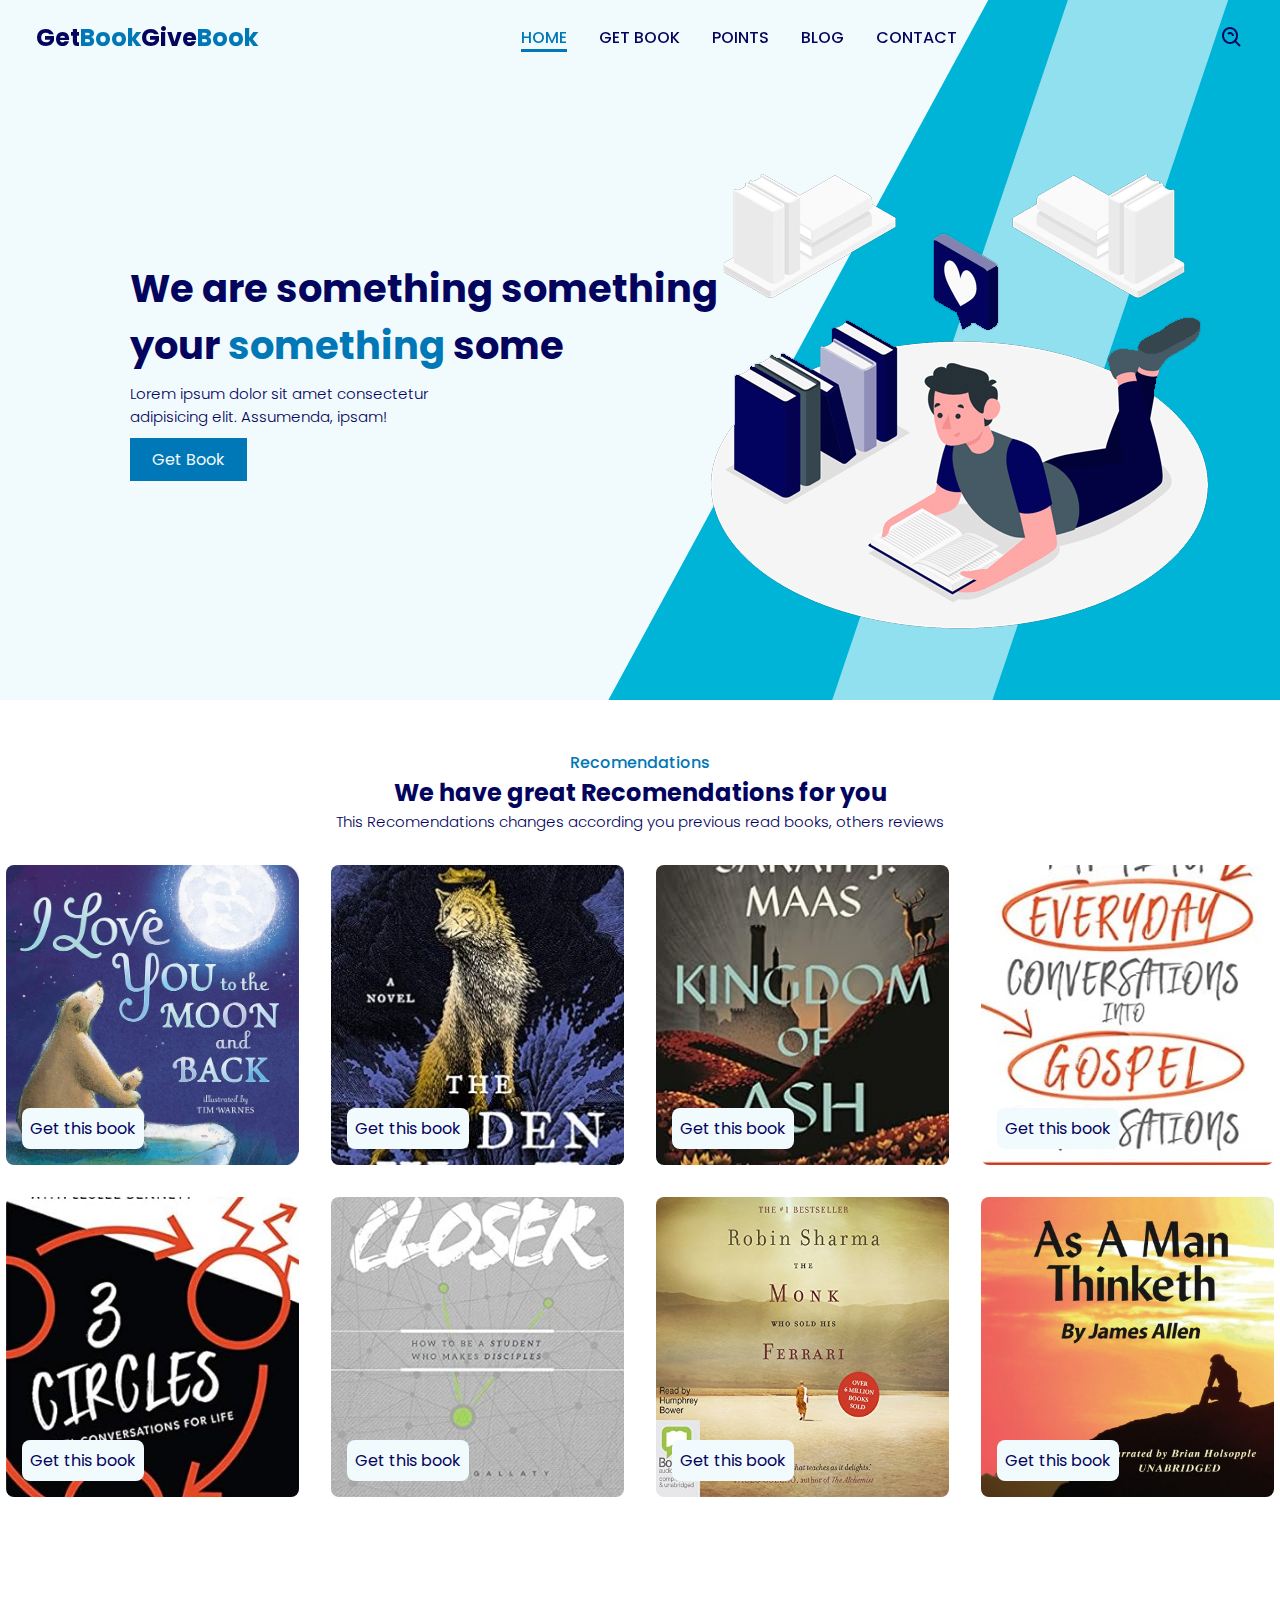
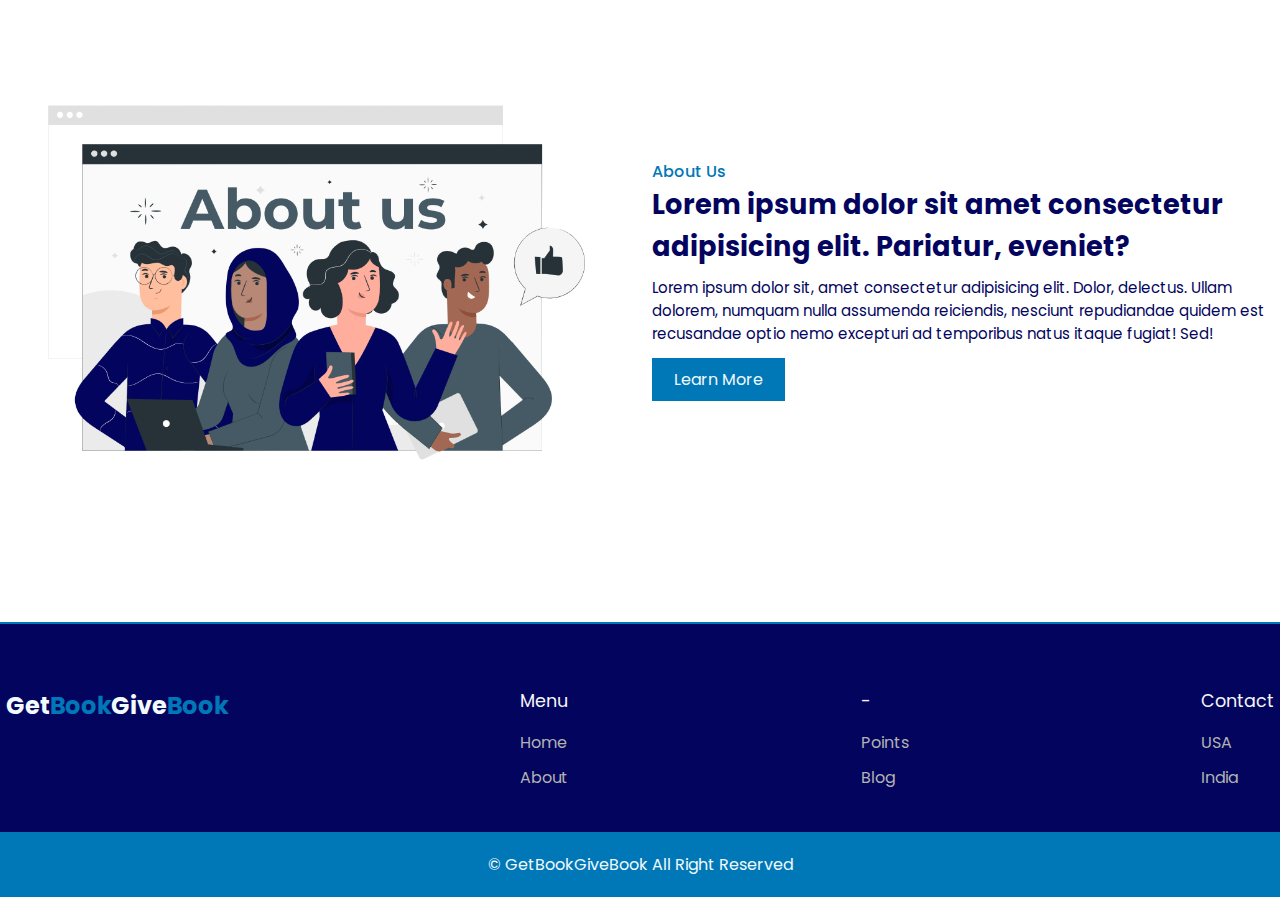
<file: index.html>
<!DOCTYPE html>
<html lang="en">
<head>
    <meta charset="UTF-8">
    <meta name="viewport" content="width=device-width, initial-scale=1.0">
    <title>Get Book Give Book </title>
    <link rel="stylesheet" href="style.css">
    <link href='https://unpkg.com/boxicons@2.1.4/css/boxicons.min.css' rel='stylesheet'> 
</head>
<body>
    <header>
        <div class="nav container">
            <i class='bx bx-menu' id="menu-icon"></i>

            <a href="#" class="logo">Get<span>Book</span>Give<span>Book</span></a>
            <ul class="navbar">
                <li><a href="#" class="active">Home</a></li>
                <li><a href="GetBook.html">Get Book</a></li>
                <li><a href="points.html">Points</a></li>
                <li><a href="blog.html">Blog</a></li>
                <li><a href="contact.html">Contact</a></li>
            </ul>

            <i class='bx bx-search-alt' id="search-icon"></i>

            <div class="search-box container">
                <input type="search" name="" id="" placeholder="Search Book...">
            </div>

        </div>
    </header>

    <section class="home" id="home">
        <div class="home-text">
            <h1>We are something something <br> your <span>something</span> some</h1>
            <p>Lorem ipsum dolor sit amet consectetur <br>adipisicing elit. Assumenda, ipsam!</p>

            <a href="#" class="btn">Get Book</a>
        </div>
    </section>
    
    <srction class="books" id="books">
        <div class="heading">
            <span>Recomendations</span>
            <h2>We have great Recomendations for you</h2>
            <p>This Recomendations changes according you previous read books, others reviews</p>
        </div>

        <div class="books-container container">
            <div class="box">
                <img src="img/book1.jpg" alt="">
                <h2>Get this book</h2>
            </div>
            <div class="box">
                <img src="img/book2.jpg" alt="">
                <h2>Get this book</h2>
            </div>
            <div class="box">
                <img src="img/book3.jpg" alt="">
                <h2>Get this book</h2>
            </div>
            <div class="box">
                <img src="img/book4.jpg" alt="">
                <h2>Get this book</h2>
            </div>
            <div class="box">
                <img src="img/book5.jpg" alt="">
                <h2>Get this book</h2>
            </div>
            <div class="box">
                <img src="img/book6.jpg" alt="">
                <h2>Get this book</h2>
            </div>
            <div class="box">
                <img src="img/book7.jpg" alt="">
                <h2>Get this book</h2>
            </div>
            <div class="box">
                <img src="img/book8.jpg" alt="">
                <h2>Get this book</h2>
            </div>
        </div>
    </srction>

    <section class="about container" id="about">
        <div class="about-img">
            <img src="img/about.png" alt="">
        </div>
        <div class="about-text">
            <span>About Us</span>
            <h2>Lorem ipsum dolor sit amet consectetur <br>adipisicing elit. Pariatur, eveniet?</h2>
            <p>Lorem ipsum dolor sit, amet consectetur adipisicing elit. Dolor, delectus. Ullam dolorem, numquam nulla assumenda reiciendis, nesciunt repudiandae quidem est recusandae optio nemo excepturi ad temporibus natus itaque fugiat! Sed!</p>
            <a href="#" class="btn">Learn More</a>
        </div>
    </section>


    <section class="footer">
        <div class="footer-container container">
            <div class="footer-box">
                <a href="#" class="logo">Get<span>Book</span>Give<span>Book</span></a>

            </div>
            <div class="footer-box">
                <h3>Menu</h3>
                <a href="#">Home</a>
                <a href="#">About</a>
            </div>
            
            <div class="footer-box">
                <h3>-</h3>
                <a href="#">Points</a>
                <a href="#">Blog</a>
            </div>
            <div class="footer-box">
                <h3>Contact</h3>
                <p>USA</p>
                <p>India</p>
            </div>
        </div>
    
        
    </section>
    <div class="copyright">
        <p>&#169; GetBookGiveBook All Right Reserved</p>
    </div>
    <script src="main.js"></script>
</body>
</html>
</file>
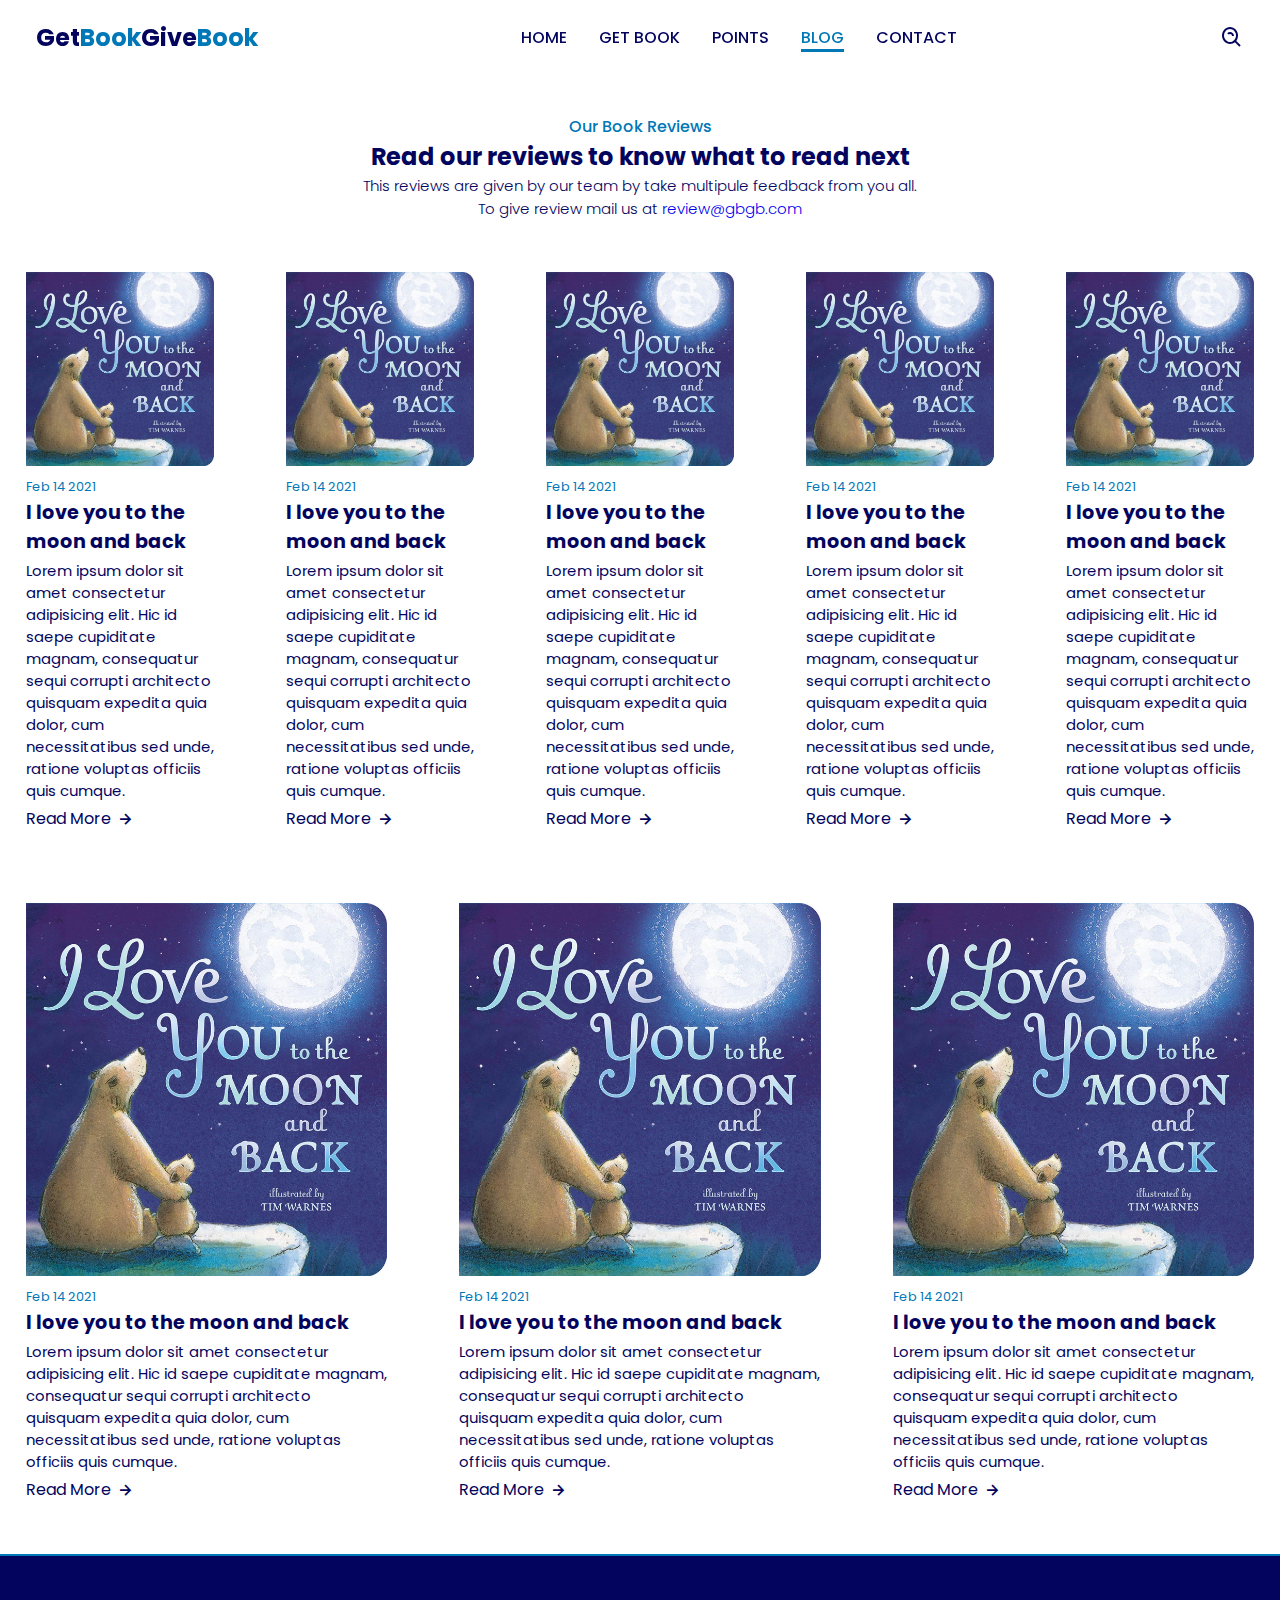
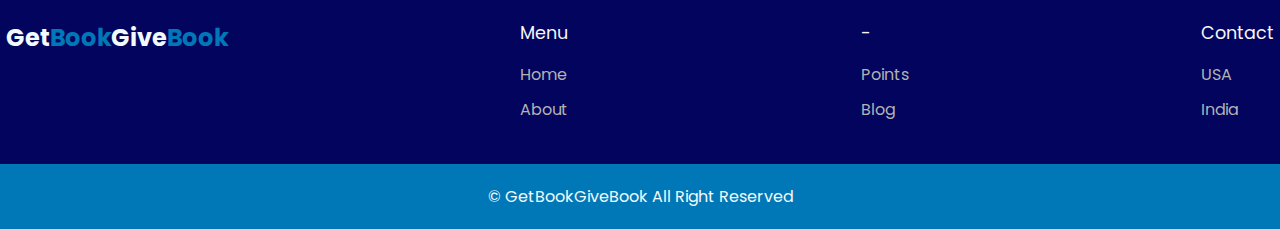
<file: blog.html>
<!DOCTYPE html>
<html lang="en">
<head>
    <meta charset="UTF-8">
    <meta name="viewport" content="width=device-width, initial-scale=1.0">
    <title>Get Book Give Book </title>
    <link rel="stylesheet" href="style.css">
    <link href='https://unpkg.com/boxicons@2.1.4/css/boxicons.min.css' rel='stylesheet'> 
</head>
<body>
    <header>
        <div class="nav container">
            <i class='bx bx-menu' id="menu-icon"></i>

            <a href="index.html" class="logo">Get<span>Book</span>Give<span>Book</span></a>
            <ul class="navbar">
                <li><a href="index.html">Home</a></li>
                <li><a href="GetBook.html">Get Book</a></li>
                <li><a href="points.html">Points</a></li>
                <li><a href="#" class="active">Blog</a></li>
                <li><a href="contact.html">Contact</a></li>
            </ul>

            <i class='bx bx-search-alt' id="search-icon"></i>

            <div class="search-box container">
                <input type="search" name="" id="" placeholder="Search Book...">
            </div>

        </div>
    </header>

    <section class="blog blog">
        <div class="heading">
            <span>
                Our Book Reviews
            </span>
            <h2>Read our reviews to know what to read next</h2>
            <p>This reviews are given by our team by take multipule feedback from you all.</p>
            <p>To give review mail us at <a href="#">review@gbgb.com</a></p>
        </div>

        <div class="blog-container container">
            <div class="box">
                <img src="img/book1.jpg" alt="">
                <span>Feb 14 2021</span>
                <h3>I love you to the moon and back</h3>
                <p>Lorem ipsum dolor sit amet consectetur adipisicing elit. Hic id saepe cupiditate magnam, consequatur sequi corrupti architecto quisquam expedita quia dolor, cum necessitatibus sed unde, ratione voluptas officiis quis cumque.</p>
                <a href="#" class="blog-btn">Read More<i class='bx bx-right-arrow-alt' ></i></a>

            </div>
            <div class="box">
                <img src="img/book1.jpg" alt="">
                <span>Feb 14 2021</span>
                <h3>I love you to the moon and back</h3>
                <p>Lorem ipsum dolor sit amet consectetur adipisicing elit. Hic id saepe cupiditate magnam, consequatur sequi corrupti architecto quisquam expedita quia dolor, cum necessitatibus sed unde, ratione voluptas officiis quis cumque.</p>
                <a href="#" class="blog-btn">Read More<i class='bx bx-right-arrow-alt' ></i></a>

            </div>
            <div class="box">
                <img src="img/book1.jpg" alt="">
                <span>Feb 14 2021</span>
                <h3>I love you to the moon and back</h3>
                <p>Lorem ipsum dolor sit amet consectetur adipisicing elit. Hic id saepe cupiditate magnam, consequatur sequi corrupti architecto quisquam expedita quia dolor, cum necessitatibus sed unde, ratione voluptas officiis quis cumque.</p>
                <a href="#" class="blog-btn">Read More<i class='bx bx-right-arrow-alt' ></i></a>

            </div>
            <div class="box">
                <img src="img/book1.jpg" alt="">
                <span>Feb 14 2021</span>
                <h3>I love you to the moon and back</h3>
                <p>Lorem ipsum dolor sit amet consectetur adipisicing elit. Hic id saepe cupiditate magnam, consequatur sequi corrupti architecto quisquam expedita quia dolor, cum necessitatibus sed unde, ratione voluptas officiis quis cumque.</p>
                <a href="#" class="blog-btn">Read More<i class='bx bx-right-arrow-alt' ></i></a>

            </div>

            <div class="box">
                <img src="img/book1.jpg" alt="">
                <span>Feb 14 2021</span>
                <h3>I love you to the moon and back</h3>
                <p>Lorem ipsum dolor sit amet consectetur adipisicing elit. Hic id saepe cupiditate magnam, consequatur sequi corrupti architecto quisquam expedita quia dolor, cum necessitatibus sed unde, ratione voluptas officiis quis cumque.</p>
                <a href="#" class="blog-btn">Read More<i class='bx bx-right-arrow-alt' ></i></a>

            </div>
            <div class="box">
                <img src="img/book1.jpg" alt="">
                <span>Feb 14 2021</span>
                <h3>I love you to the moon and back</h3>
                <p>Lorem ipsum dolor sit amet consectetur adipisicing elit. Hic id saepe cupiditate magnam, consequatur sequi corrupti architecto quisquam expedita quia dolor, cum necessitatibus sed unde, ratione voluptas officiis quis cumque.</p>
                <a href="#" class="blog-btn">Read More<i class='bx bx-right-arrow-alt' ></i></a>

            </div>
            <div class="box">
                <img src="img/book1.jpg" alt="">
                <span>Feb 14 2021</span>
                <h3>I love you to the moon and back</h3>
                <p>Lorem ipsum dolor sit amet consectetur adipisicing elit. Hic id saepe cupiditate magnam, consequatur sequi corrupti architecto quisquam expedita quia dolor, cum necessitatibus sed unde, ratione voluptas officiis quis cumque.</p>
                <a href="#" class="blog-btn">Read More<i class='bx bx-right-arrow-alt' ></i></a>

            </div>
            <div class="box">
                <img src="img/book1.jpg" alt="">
                <span>Feb 14 2021</span>
                <h3>I love you to the moon and back</h3>
                <p>Lorem ipsum dolor sit amet consectetur adipisicing elit. Hic id saepe cupiditate magnam, consequatur sequi corrupti architecto quisquam expedita quia dolor, cum necessitatibus sed unde, ratione voluptas officiis quis cumque.</p>
                <a href="#" class="blog-btn">Read More<i class='bx bx-right-arrow-alt' ></i></a>

            </div>
        </div>
    </section>
    
    <section class="footer">
        <div class="footer-container container">
            <div class="footer-box">
                <a href="#" class="logo">Get<span>Book</span>Give<span>Book</span></a>

            </div>
            <div class="footer-box">
                <h3>Menu</h3>
                <a href="#">Home</a>
                <a href="#">About</a>
            </div>
            
            <div class="footer-box">
                <h3>-</h3>
                <a href="#">Points</a>
                <a href="#">Blog</a>
            </div>
            <div class="footer-box">
                <h3>Contact</h3>
                <p>USA</p>
                <p>India</p>
            </div>
        </div>
    
        
    </section>
    <div class="copyright">
        <p>&#169; GetBookGiveBook All Right Reserved</p>
    </div>
    <script src="main.js"></script>
</body>
</html>
</file>
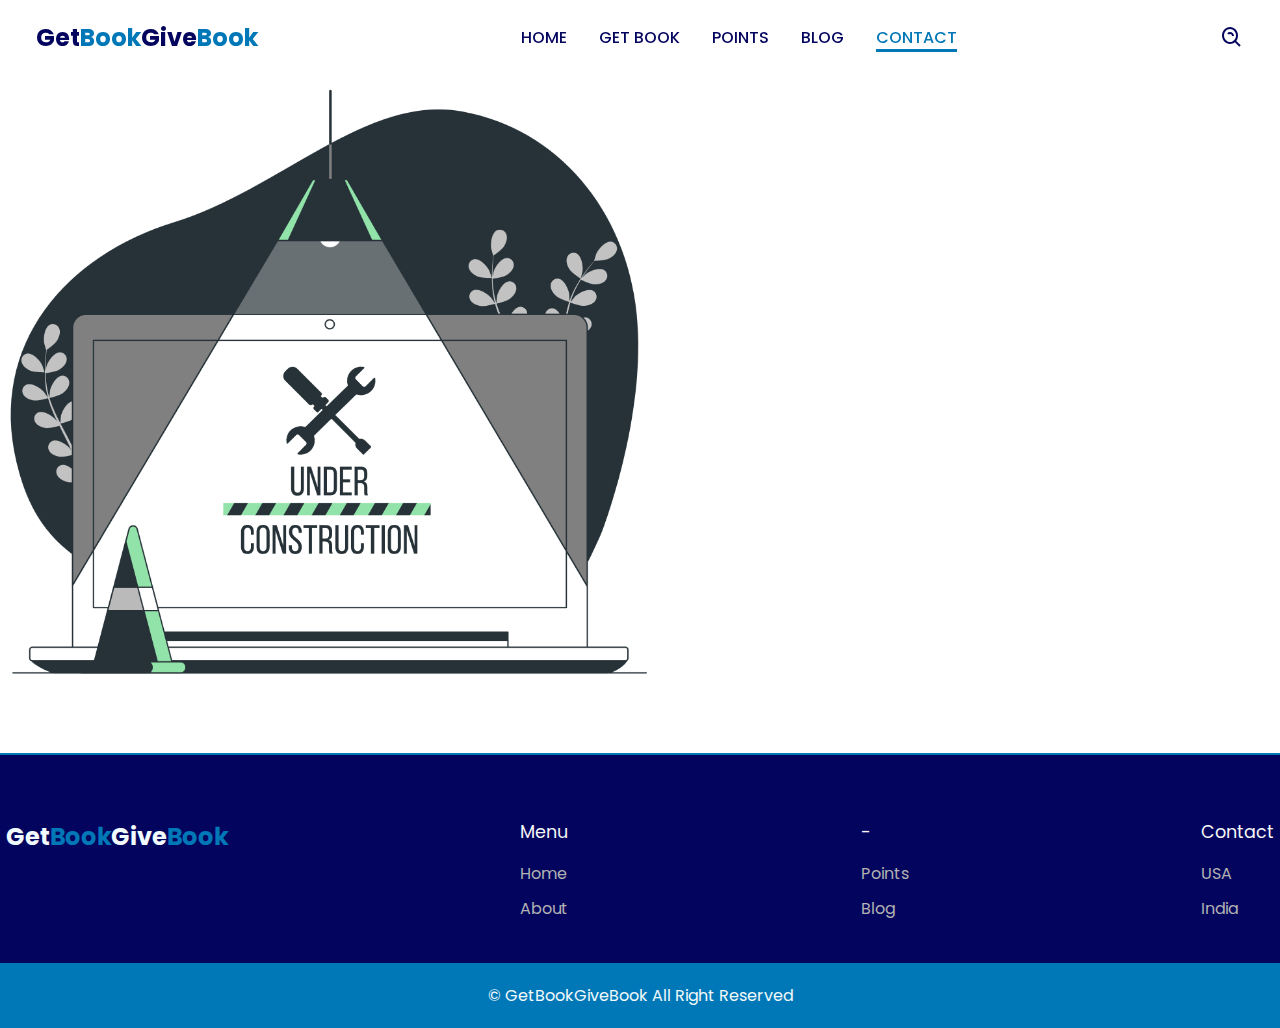
<file: contact.html>
<!DOCTYPE html>
<html lang="en">
<head>
    <meta charset="UTF-8">
    <meta name="viewport" content="width=device-width, initial-scale=1.0">
    <title>Get Book Give Book </title>
    <link rel="stylesheet" href="style.css">
    <link href='https://unpkg.com/boxicons@2.1.4/css/boxicons.min.css' rel='stylesheet'> 
</head>
<body>
    <header>
        <div class="nav container">
            <i class='bx bx-menu' id="menu-icon"></i>

            <a href="index.html" class="logo">Get<span>Book</span>Give<span>Book</span></a>
            <ul class="navbar">
                <li><a href="index.html">Home</a></li>
                <li><a href="GetBook.html">Get Book</a></li>
                <li><a href="points.html">Points</a></li>
                <li><a href="blog.html">Blog</a></li>
                <li><a href="#" class="active">Contact</a></li>
            </ul>

            <i class='bx bx-search-alt' id="search-icon"></i>

            <div class="search-box container">
                <input type="search" name="" id="" placeholder="Search Book...">
            </div>

        </div>
    </header>

    <section>
        <img src="/img/underConstruction.png" alt="PageNotFound" style=" width: auto; max-height: 650px">
    </section>
    <section class="footer">
        <div class="footer-container container">
            <div class="footer-box">
                <a href="#" class="logo">Get<span>Book</span>Give<span>Book</span></a>

            </div>
            <div class="footer-box">
                <h3>Menu</h3>
                <a href="#">Home</a>
                <a href="#">About</a>
            </div>
            
            <div class="footer-box">
                <h3>-</h3>
                <a href="#">Points</a>
                <a href="#">Blog</a>
            </div>
            <div class="footer-box">
                <h3>Contact</h3>
                <p>USA</p>
                <p>India</p>
            </div>
        </div>
    
        
    </section>
    <div class="copyright">
        <p>&#169; GetBookGiveBook All Right Reserved</p>
    </div>
    <script src="main.js"></script>
</body>
</html>
</file>
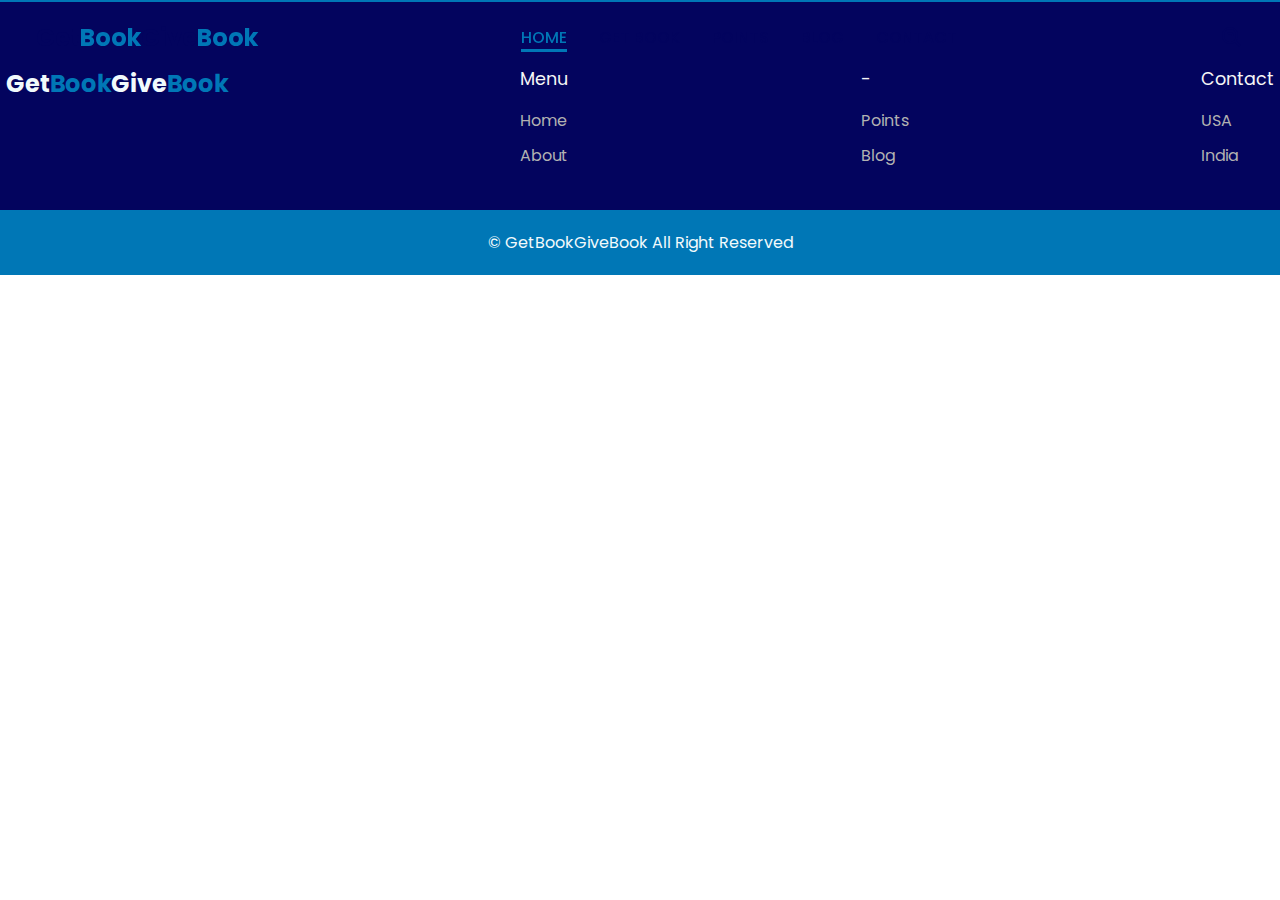
<file: empty.html>
<!DOCTYPE html>
<html lang="en">
<head>
    <meta charset="UTF-8">
    <meta name="viewport" content="width=device-width, initial-scale=1.0">
    <title>Get Book Give Book </title>
    <link rel="stylesheet" href="style.css">
    <link href='https://unpkg.com/boxicons@2.1.4/css/boxicons.min.css' rel='stylesheet'> 
</head>
<body>
    <header>
        <div class="nav container">
            <i class='bx bx-menu' id="menu-icon"></i>

            <a href="index.html" class="logo">Get<span>Book</span>Give<span>Book</span></a>
            <ul class="navbar">
                <li><a href="#" class="active">Home</a></li>
                <li><a href="#">Get Book</a></li>
                <li><a href="#">Points</a></li>
                <li><a href="#">Blog</a></li>
                <li><a href="#">Contact</a></li>
            </ul>

            <i class='bx bx-search-alt' id="search-icon"></i>

            <div class="search-box container">
                <input type="search" name="" id="" placeholder="Search Book...">
            </div>

        </div>
    </header>

    
    <section class="footer">
        <div class="footer-container container">
            <div class="footer-box">
                <a href="#" class="logo">Get<span>Book</span>Give<span>Book</span></a>

            </div>
            <div class="footer-box">
                <h3>Menu</h3>
                <a href="#">Home</a>
                <a href="#">About</a>
            </div>
            
            <div class="footer-box">
                <h3>-</h3>
                <a href="#">Points</a>
                <a href="#">Blog</a>
            </div>
            <div class="footer-box">
                <h3>Contact</h3>
                <p>USA</p>
                <p>India</p>
            </div>
        </div>
    
        
    </section>
    <div class="copyright">
        <p>&#169; GetBookGiveBook All Right Reserved</p>
    </div>
    <script src="main.js"></script>
</body>
</html>
</file>
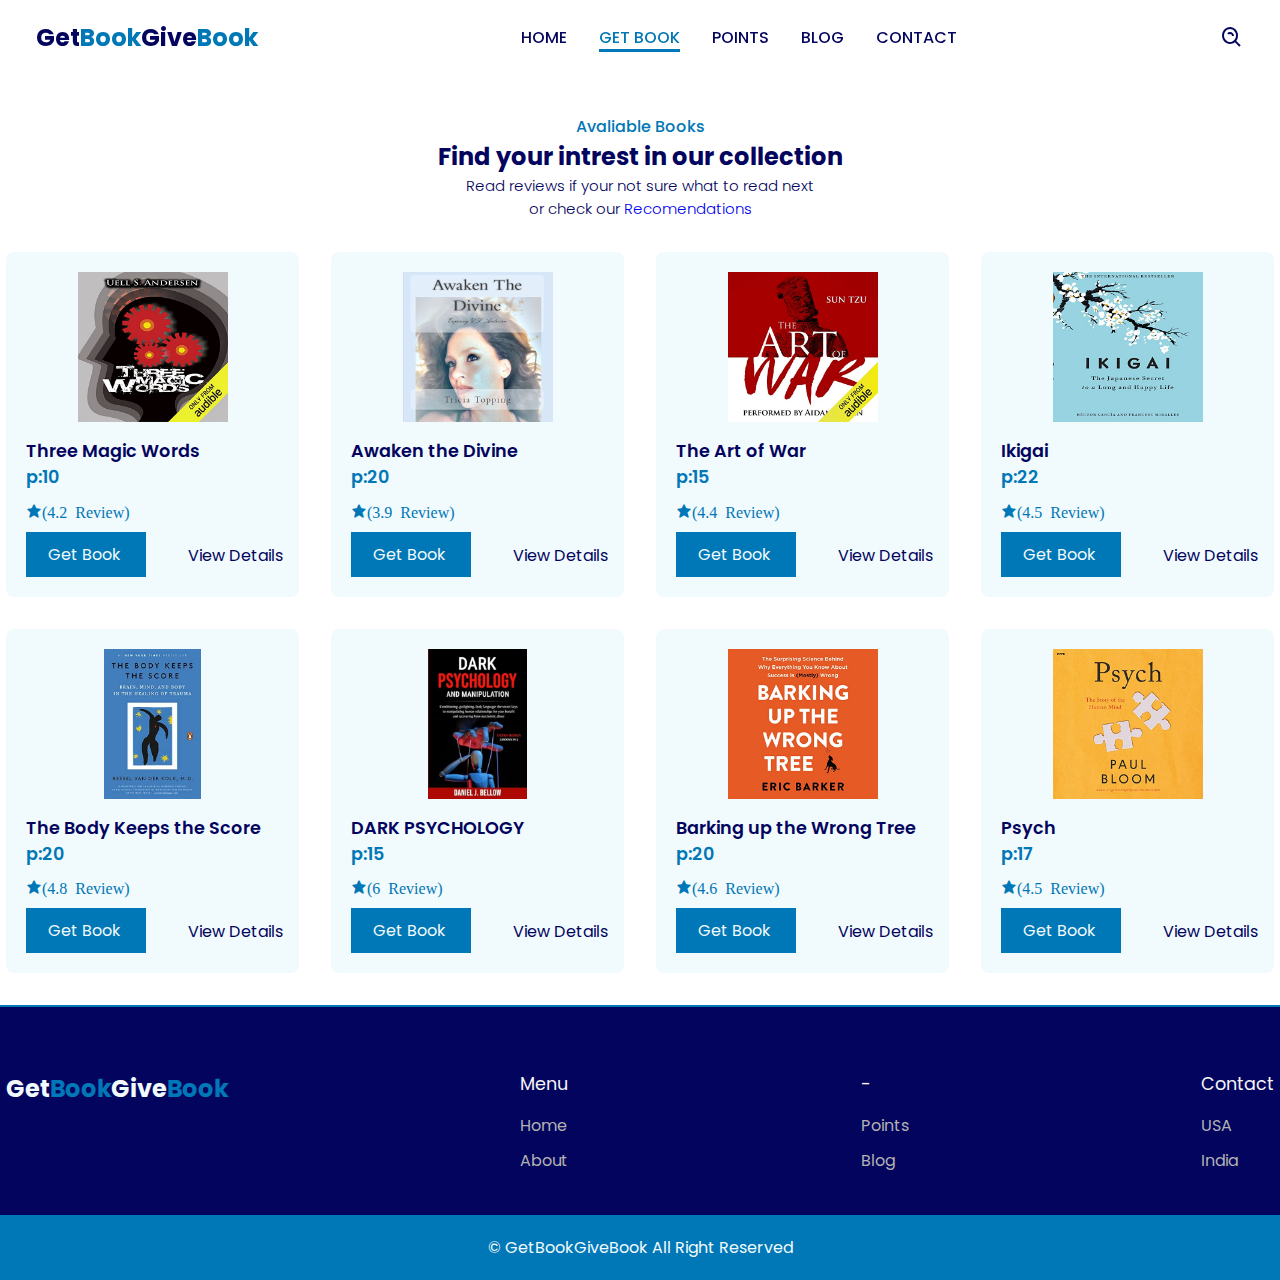
<file: GetBook.html>
<!DOCTYPE html>
<html lang="en">
<head>
    <meta charset="UTF-8">
    <meta name="viewport" content="width=device-width, initial-scale=1.0">
    <title>Get Book Give Book </title>
    <link rel="stylesheet" href="style.css">
    <link href='https://unpkg.com/boxicons@2.1.4/css/boxicons.min.css' rel='stylesheet'> 
</head>
<body>
    <header>
        <div class="nav container">
            <i class='bx bx-menu' id="menu-icon"></i>

            <a href="index.html" class="logo">Get<span>Book</span>Give<span>Book</span></a>
            <ul class="navbar">
                <li><a href="index.html">Home</a></li>
                <li><a href="#" class="active">Get Book</a></li>
                <li><a href="points.html">Points</a></li>
                <li><a href="blog.html">Blog</a></li>
                <li><a href="contact.html">Contact</a></li>
            </ul>

            <i class='bx bx-search-alt' id="search-icon"></i>

            <div class="search-box container">
                <input type="search" name="" id="" placeholder="Search Book...">
            </div>

        </div>
    </header>

    <section class="booklist" id="booklist">
        <div class="heading">
            <span>
                Avaliable Books
            </span>
            <h2>Find your intrest in our collection</h2>
            <p>Read reviews if your not sure what to read next</p>
            <p>or check our <a href="index.html#books">Recomendations</a></p>
        </div>
         
        <div class="booklist-container container">

            <div class="box">
                <img src="img/book9.jpg" alt="">
                <h3>Three Magic Words</h3>
                <span>p:10</span>
                <i class='bx bxs-star' >(4.2 Review)</i>
                <a href="#" class="btn">Get Book</a>
                <a href="#" class="details">View Details</a>
            </div>
            <div class="box">
                <img src="img/book10.jpg" alt="">
                <h3>Awaken the Divine</h3>
                <span>p:20</span>
                <i class='bx bxs-star' >(3.9 Review)</i>
                <a href="#" class="btn">Get Book</a>
                <a href="#" class="details">View Details</a>
            </div>
            <div class="box">
                <img src="img/book11.jpg" alt="">
                <h3>The Art of War</h3>
                <span>p:15</span>
                <i class='bx bxs-star' >(4.4 Review)</i>
                <a href="#" class="btn">Get Book</a>
                <a href="#" class="details">View Details</a>
            </div>
            <div class="box">
                <img src="img/book12.jpg" alt="">
                <h3>Ikigai</h3>
                <span>p:22</span>
                <i class='bx bxs-star' >(4.5 Review)</i>
                <a href="#" class="btn">Get Book</a>
                <a href="#" class="details">View Details</a>
            </div>
            <div class="box">
                <img src="img/book15.jpg" alt="">
                <h3>The Body Keeps the Score</h3>
                <span>p:20</span>
                <i class='bx bxs-star' >(4.8 Review)</i>
                <a href="#" class="btn">Get Book</a>
                <a href="#" class="details">View Details</a>
            </div>
            <div class="box">
                <img src="img/book16.jpg" alt="">
                <h3>DARK PSYCHOLOGY</h3>
                <span>p:15</span>
                <i class='bx bxs-star' >(6 Review)</i>
                <a href="#" class="btn">Get Book</a>
                <a href="#" class="details">View Details</a>
            </div>
            <div class="box">
                <img src="img/book13.jpg" alt="">
                <h3>Barking up the Wrong Tree</h3>
                <span>p:20</span>
                <i class='bx bxs-star' >(4.6 Review)</i>
                <a href="#" class="btn">Get Book</a>
                <a href="#" class="details">View Details</a>
            </div>
            <div class="box">
                <img src="img/book14.jpg" alt="">
                <h3>Psych</h3>
                <span>p:17</span>
                <i class='bx bxs-star' >(4.5 Review)</i>
                <a href="#" class="btn">Get Book</a>
                <a href="#" class="details">View Details</a>
            </div>
        </div>
    </section>

    <section class="footer">
        <div class="footer-container container">
            <div class="footer-box">
                <a href="#" class="logo">Get<span>Book</span>Give<span>Book</span></a>

            </div>
            <div class="footer-box">
                <h3>Menu</h3>
                <a href="#">Home</a>
                <a href="#">About</a>
            </div>
            
            <div class="footer-box">
                <h3>-</h3>
                <a href="#">Points</a>
                <a href="#">Blog</a>
            </div>
            <div class="footer-box">
                <h3>Contact</h3>
                <p>USA</p>
                <p>India</p>
            </div>
        </div>
    
        
    </section>
    <div class="copyright">
        <p>&#169; GetBookGiveBook All Right Reserved</p>
    </div>
    <script src="main.js"></script>
</body>
</html>
</file>
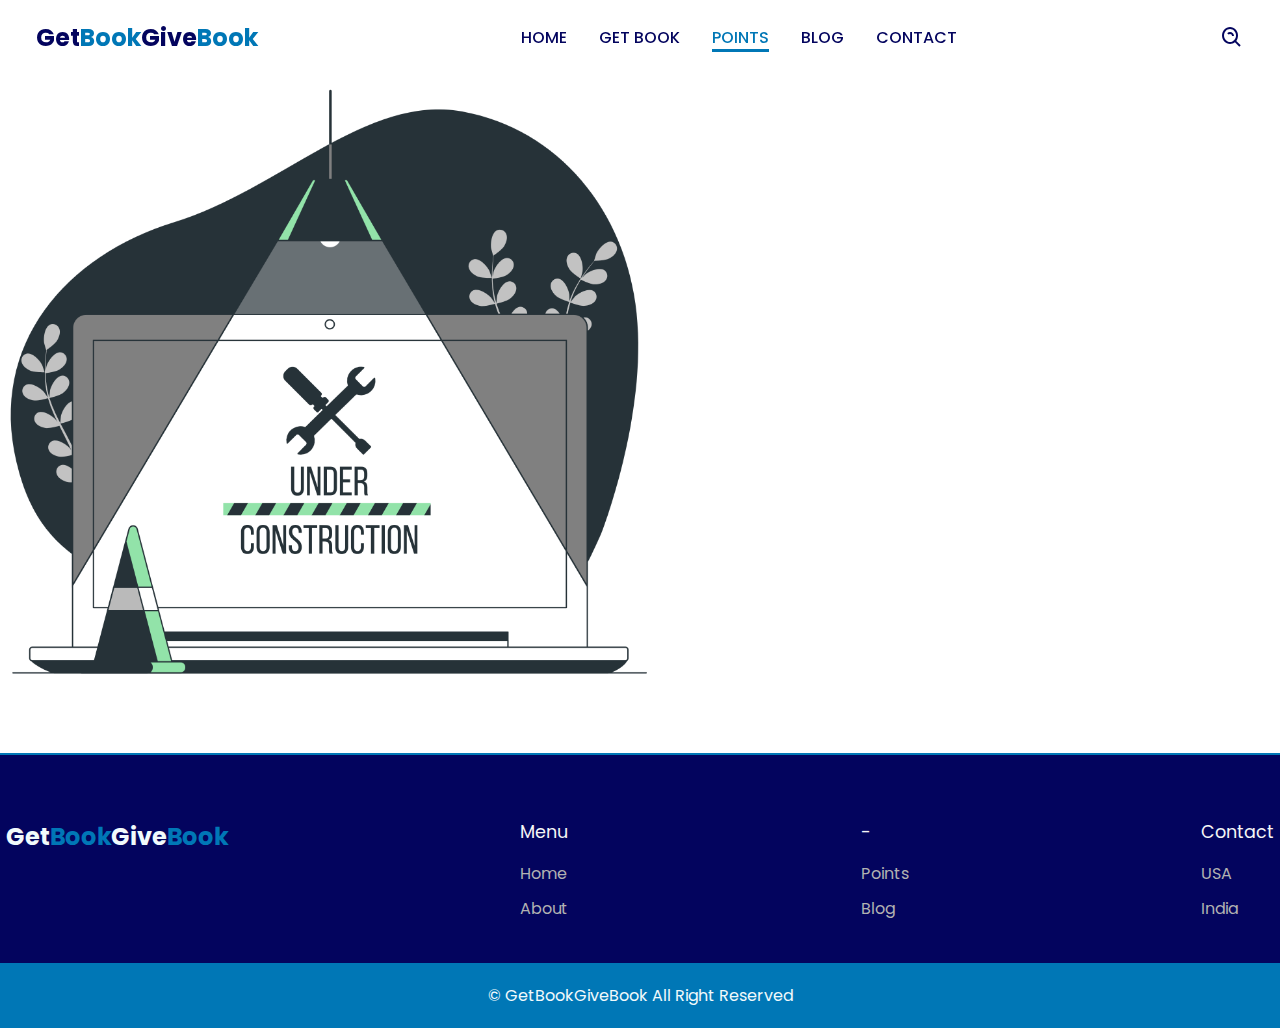
<file: points.html>
<!DOCTYPE html>
<html lang="en">
<head>
    <meta charset="UTF-8">
    <meta name="viewport" content="width=device-width, initial-scale=1.0">
    <title>Get Book Give Book </title>
    <link rel="stylesheet" href="style.css">
    <link href='https://unpkg.com/boxicons@2.1.4/css/boxicons.min.css' rel='stylesheet'> 
</head>
<body>
    <header>
        <div class="nav container">
            <i class='bx bx-menu' id="menu-icon"></i>

            <a href="index.html" class="logo">Get<span>Book</span>Give<span>Book</span></a>
            <ul class="navbar">
                <li><a href="index.html">Home</a></li>
                <li><a href="GetBook.html">Get Book</a></li>
                <li><a href="#" class="active">Points</a></li>
                <li><a href="blog.html">Blog</a></li>
                <li><a href="contact.html">Contact</a></li>
            </ul>

            <i class='bx bx-search-alt' id="search-icon"></i>

            <div class="search-box container">
                <input type="search" name="" id="" placeholder="Search Book...">
            </div>

        </div>
    </header>

    <section>
        <img src="/img/underConstruction.png" alt="PageNotFound" style=" width: auto; max-height: 650px">
    </section>
    <section class="footer">
        <div class="footer-container container">
            <div class="footer-box">
                <a href="#" class="logo">Get<span>Book</span>Give<span>Book</span></a>

            </div>
            <div class="footer-box">
                <h3>Menu</h3>
                <a href="#">Home</a>
                <a href="#">About</a>
            </div>
            
            <div class="footer-box">
                <h3>-</h3>
                <a href="#">Points</a>
                <a href="#">Blog</a>
            </div>
            <div class="footer-box">
                <h3>Contact</h3>
                <p>USA</p>
                <p>India</p>
            </div>
        </div>
    
        
    </section>
    <div class="copyright">
        <p>&#169; GetBookGiveBook All Right Reserved</p>
    </div>
    <script src="main.js"></script>
</body>
</html>
</file>
<file: style.css>
@import url('https://fonts.googleapis.com/css2?family=Poppins:wght@300;400;500;600;700&display=swap');
*{
    font-family: 'Poppins', sans-serif;
    margin: 0;
    padding: 0;
    scroll-padding-top: 1rem;
    scroll-behavior: smooth;
    list-style: none;
    text-decoration: none;
    box-sizing: border-box;
}

:root{
    --main-color: #0077b6;
    --text-color: #03045e;
    --bg-color: #F1FAFC;
}

html::-webkit-scrollbar{
    width: 0.5rem;
    background: #00B4D7;
}

html::-webkit-scrollbar-thumb{
    border-radius: 5rem;
    background-color: var(--text-color);
}

section{
    padding: 4rem 0 2rem;
}
img{
    width: 100%;
}

body{
    color: var(--text-color);
}

.container{
    max-width: 1268px;
    margin-left: auto;
    margin-right: auto;
}

header{
    display: block;
    width: 100%;
    position: fixed;
    top: 0;
    left:0;
    z-index: 100;
}

header.shadow{
    background: var(--bg-color);
    box-shadow: 2px 4px 4px rgb(15 54 55 / 10%);
    transition: 1s;
}



.nav{
    display: flex;
    align-items: center;
    justify-content: space-between;
    padding: 20px 30px;
}

#menu-icon{
    font-size: 24px;
    cursor: pointer;
    color: var(--text-color);
    display: none;
}

.logo{
    font-size: 1.5rem;
    font-weight: 700;
    color: var(--text-color);

}

.logo span{
    color: var(--main-color);
}

.navbar{
    display: flex;
    column-gap: 2rem;
}

.navbar a{
    color: var(--text-color);
    font-size: 1rem;
    text-transform: uppercase;
    font-weight: 500;
}

.navbar a:hover, 
.navbar .active{
    color: var(--main-color);
    border-bottom: 3px solid var(--main-color); 
}

#search-icon{
    font-size: 24px;
    cursor: pointer;
}

.search-box{
    position: absolute;
    top:110%;
    right: 0;
    left: 0;
    background: var(--bg-color);
    box-shadow: 4px 4px 20px rgb(15 54 55 / 10%);
    border: 1px solid var(--main-color);
    border-radius: 0.5rem;
    clip-path: circle(0% at 100% 0%);

}

.search-box.active{
    clip-path: circle(144% at 100% 0%);
    transition: 0.4s;
}

.search-box input{
    width: 100%;
    padding: 20px;
    border: none;
    outline: none;
    background: transparent;
    font-size: 1rem;
}

.home{
    max-width: 100%;
    margin: auto;
    width: 100%;
    min-height: 700px;
    display: flex;
    align-items: center;
    background: url(img/Background-home.png);
    background-repeat: no-repeat;
    background-size: cover;
    background-position: center left;
}

.home-text{
    padding-left: 130px;
}

.home-text h1{
    font-size: 2.4rem;
}

.home-text span{
    color: var(--main-color);

}

.home-text p{
    font-size: 0.94rem;
    font-weight: 300;
    margin: 0.5rem 0 1.2rem;
}

.btn{
    padding: 10px 22px;
    background: var(--main-color);
    color: var(--bg-color);
    font-weight: 400;
}

.btn:hover{
    background: #03a1f6;
}

.heading{
    padding-top: 50px;
    text-align: center;
}

.heading span{
    font-weight: 500;
    color: var(--main-color);
}

.heading p{
    font-size: 0.94rem;
    font-weight: 300;
}

.books-container{
    display: flex;
    flex-wrap: wrap;
    gap: 2rem;
    margin-top: 2rem
}

.books-container .box{
    flex: 1 1 17rem;
    position: relative;
    height: 300px;
    border-radius: 0.5rem;
    overflow: hidden;
}

.books-container .box img{
    width: 100%;
    height: 100%;
    object-fit: cover;
    overflow: hidden;
}

.books-container .box img:hover{
    transform: scale(1.1);
    transition: 0.5s;
}

.books-container .box h2{
    position: absolute;
    bottom: 1rem;
    left: 1rem;
    font-weight: 400;
    font-size: 1rem;
    background: var(--bg-color);
    padding: 8px;
    border-radius: 0.5rem;
}

.books-container .box:hover h2{
    background-color: var(--main-color);
    color: var(--bg-color);
}

.about{
    display: flex;
    flex-wrap: wrap;
    align-items: center;
    gap: 1.5rem;
}

.about-img{
    flex: 1 1 21rem;
}

.about-text{
    flex: 1 1 21rem;
}

.about-text span{
    font-weight: 500;
    color: var(--main-color);
}

.about-text h2{
    font-size: 1.7rem;
}

.about-text p {
    font-size: 0.94rem;
    margin: 0.5rem 0 1.4rem;
}

.booklist-container{
    display: flex;
    flex-wrap: wrap;
    gap: 2rem;
    margin-top: 2rem;
}

.booklist-container .box{
    flex: 1 1 17rem;
    position: relative;
    padding: 20px;
    display: flex;
    flex-direction: column;
    background: var(--bg-color);
    border-radius: 0.5rem;
}



.booklist-container .box img{
    width: 100%;
    height: 150px;
    object-fit: contain;
    object-position: center;
    margin-bottom: 1rem;
}

.booklist-container .box h3{
    font-size: 1.1rem;
    font-weight: 600;
}

.booklist-container .box span{
    font-size: 1.1rem;
    font-weight: 600;
    color: var(--main-color);
}

.booklist-container .box .bx{
    color: var(--main-color);
    margin: 0.8rem 0;
}

.booklist-container .box .btn{
    max-width: 120px;
}

.booklist-container .box .details{
    display: flex;
    align-items: center;
    position: absolute;
    bottom: 1.8rem;
    right: 1rem;
    font-size: 1rem;
    color: var(--text-color);
}

.booklist-container .box .details:hover{
    color: var(--main-color);
    text-decoration: underline;
}

.blog-container{
    display: flex;
    flex-wrap: wrap;
    gap: 2rem;
    margin-top: 2rem;
}

.blog-container .box{
    flex: 1 1 13rem;
    padding: 20px;

}

.blog-container .box:hover{
    background: #f6f6f6;
}

.blog-container .box span{
    font-size: 0.8rem;
    color: var(--main-color);

}

.blog-container h3{
    font-size: 1.2rem;
}

.blog-container .box p{
    font-size: 0.93rem;
    margin: 4px 0;
}

.blog-container .box .blog-btn{
    display: flex;
    align-items: center;
    column-gap: 4px;
    color: var(--text-color);
}

.blog-container .box .blog-btn .bx{
    font-size: 20px;
}

.blog-container .box .blog-btn:hover{
    color: var(--main-color);
    column-gap: 0.7rem;
    transition: 0.4s;
}

.footer{
    background: var(--text-color);
    color: #f6f6f6;
    border-top: 2px solid var(--main-color);

}

.footer-container{
    display:flex;
    justify-content: space-between;
    gap: 1rem;
}

.footer-container .logo{
    color: var(--bg-color);
    margin-bottom: 1rem;
}

.footer-container .footer-box{
    display: flex;
    flex-direction: column;
}

.footer-box h3{
    font-size: 1.1rem;
    font-weight: 400;
    margin-bottom: 1rem;
}

.footer-box a,
.footer-box p{
    color: #b2b2b2;
    margin-bottom: 10px;
}

.footer-box a:hover{
    color: var(--bg-color)
}

.copyright{
    padding: 20px;
    text-align: center;
    color: var(--bg-color);
    background: var(--main-color);
}

@media (max-width: 1080px) {
    .container{
        margin-left: 1rem;
        margin-right: 1rem;
    }
}

@media (max-width: 991px) {
    .nav{
        padding: 15px 20px;
    }
    section{
        padding: 3rem 0 1rem;
    }
    .home-text{
        padding-left: 2rem;
    }
    .home-text h1{
        font-size: 2.1rem;
    }
}

@media (max-width: 768px) {
    .search-box input{
        padding: 15px
    }
    .nav{
        padding: 10px 0;
    }
    #menu-icon{
        display: initial;
    }

    .navbar{
        position: absolute;
        top: 100%;
        right:0;
        left:0;
        display: flex;
        flex-direction: column;
        background: var(--bg-color);
        row-gap: 0.5rem;
        text-align: center;
        box-shadow: 4px 4px 20px rgb(15 54 55 / 20%);
        clip-path: circle(0% at 0% 0%);
        transition: 0.7s;

    }

    .navbar a{
        display: block;
        padding: 15px;
    }

    .navbar a:hover,
    .navbar .active{
        border-bottom: none;
        background: var(--main-color);
        color: var(--bg-color);
    }

    .navbar.active{
        clip-path: circle(144% at 0% 0%);
    }

    .blog-container .box{
        padding: 4px;
    }
}


@media (max-width: 727px) {
    .heading span{
        font-size: 0.9rem;
    }
    .heading h2{
        font-size: 1.4rem;
    }
    .about{
        flex-direction: column-reverse;
    }
    
    .about-text{
        text-align: center;
    }
    .about-text h2{
        font-size: 1.4rem;
    }
}


@media (max-width: 607px) {
    .footer-container{
        display: grid;
        grid-template-columns: 2fr 1fr;
        justify-content: center;
    }
    .home{
        min-height: 500px;
    }
}

@media (max-width: 360px) {
    .search-box input{
        padding: 11px;
    }
    .home{
        min-height: 500px;
    }
    .home-text h1{
        font-size: 2rem;
    }
    .home-text p br{
        display: contents;

    }
}
</file>
